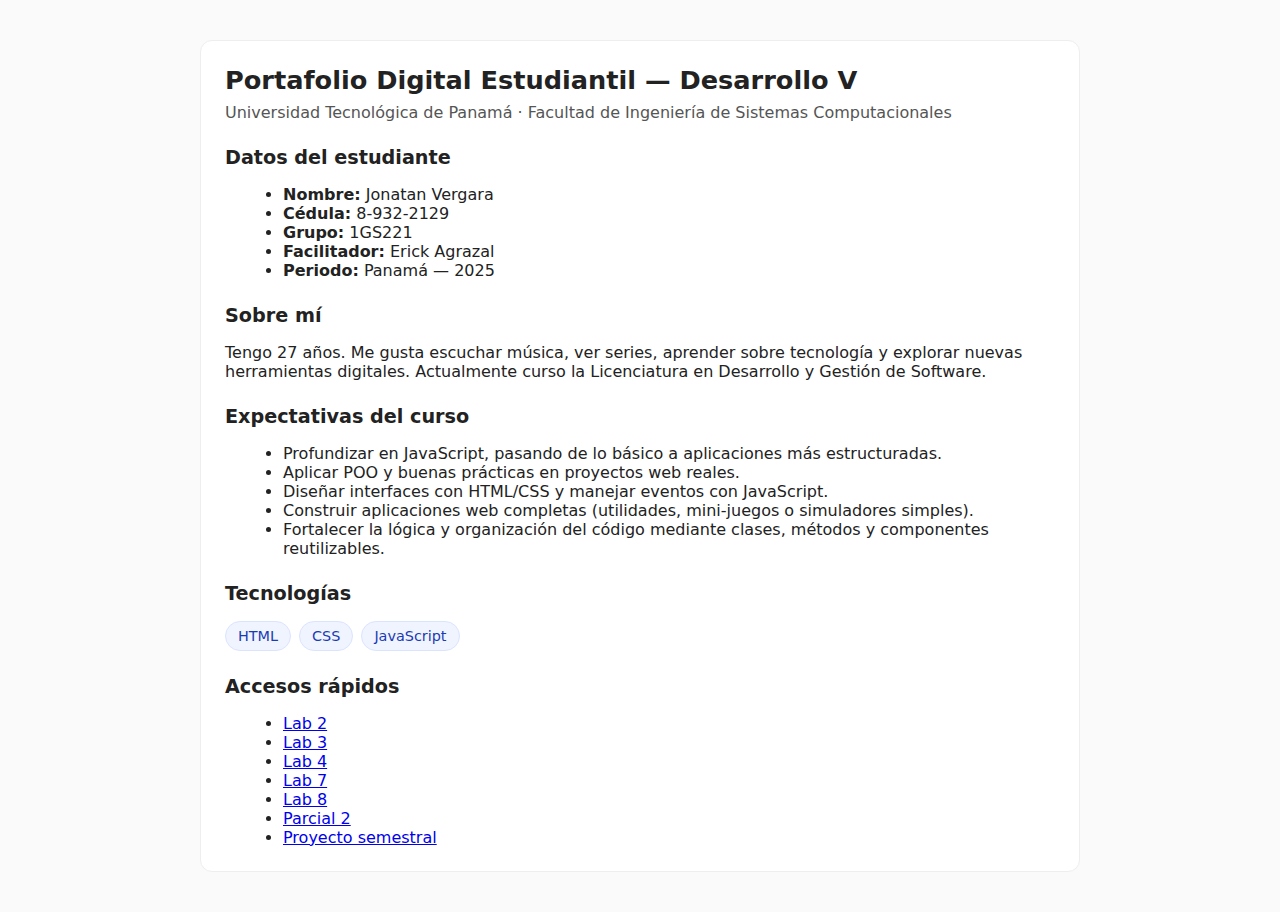
<file: presentacion/index.html>
<!DOCTYPE html>
<html lang="es">
<head>
  <meta charset="UTF-8" />
  <meta name="viewport" content="width=device-width, initial-scale=1.0" />
  <title>Presentación — Jonatan Vergara</title>
  <link rel="stylesheet" href="./style.css" />
</head>
<body>
  <main class="container">
    <header>
      <h1>Portafolio Digital Estudiantil — Desarrollo V</h1>
      <p>Universidad Tecnológica de Panamá · Facultad de Ingeniería de Sistemas Computacionales</p>
    </header>

    <section class="id">
      <h2>Datos del estudiante</h2>
      <ul>
        <li><strong>Nombre:</strong> Jonatan Vergara</li>
        <li><strong>Cédula:</strong> 8-932-2129</li>
        <li><strong>Grupo:</strong> 1GS221</li>
        <li><strong>Facilitador:</strong> Erick Agrazal</li>
        <li><strong>Periodo:</strong> Panamá — 2025</li>
      </ul>
    </section>

    <section>
      <h2>Sobre mí</h2>
      <p>Tengo 27 años. Me gusta escuchar música, ver series, aprender sobre tecnología y explorar nuevas herramientas digitales. Actualmente curso la Licenciatura en Desarrollo y Gestión de Software.</p>
    </section>

    <section>
      <h2>Expectativas del curso</h2>
      <ul>
        <li>Profundizar en JavaScript, pasando de lo básico a aplicaciones más estructuradas.</li>
        <li>Aplicar POO y buenas prácticas en proyectos web reales.</li>
        <li>Diseñar interfaces con HTML/CSS y manejar eventos con JavaScript.</li>
        <li>Construir aplicaciones web completas (utilidades, mini‑juegos o simuladores simples).</li>
        <li>Fortalecer la lógica y organización del código mediante clases, métodos y componentes reutilizables.</li>
      </ul>
    </section>

    <section>
      <h2>Tecnologías</h2>
      <ul class="tags">
        <li>HTML</li>
        <li>CSS</li>
        <li>JavaScript</li>
      </ul>
    </section>

    <section>
      <h2>Accesos rápidos</h2>
      <ul>
        <li><a href="../..//laboratorios/lab2/index.html">Lab 2</a></li>
        <li><a href="../..//laboratorios/lab3/index.html">Lab 3</a></li>
        <li><a href="../..//laboratorios/lab4/index.html">Lab 4</a></li>
        <li><a href="../..//laboratorios/lab7/index.html">Lab 7</a></li>
        <li><a href="../..//laboratorios/lab8/index.html">Lab 8</a></li>
        <li><a href="../..//parciales/parcial2/index.html">Parcial 2</a></li>
        <li><a href="../..//semestral/index.html">Proyecto semestral</a></li>
      </ul>
    </section>
  </main>
</body>
</html>
</file>
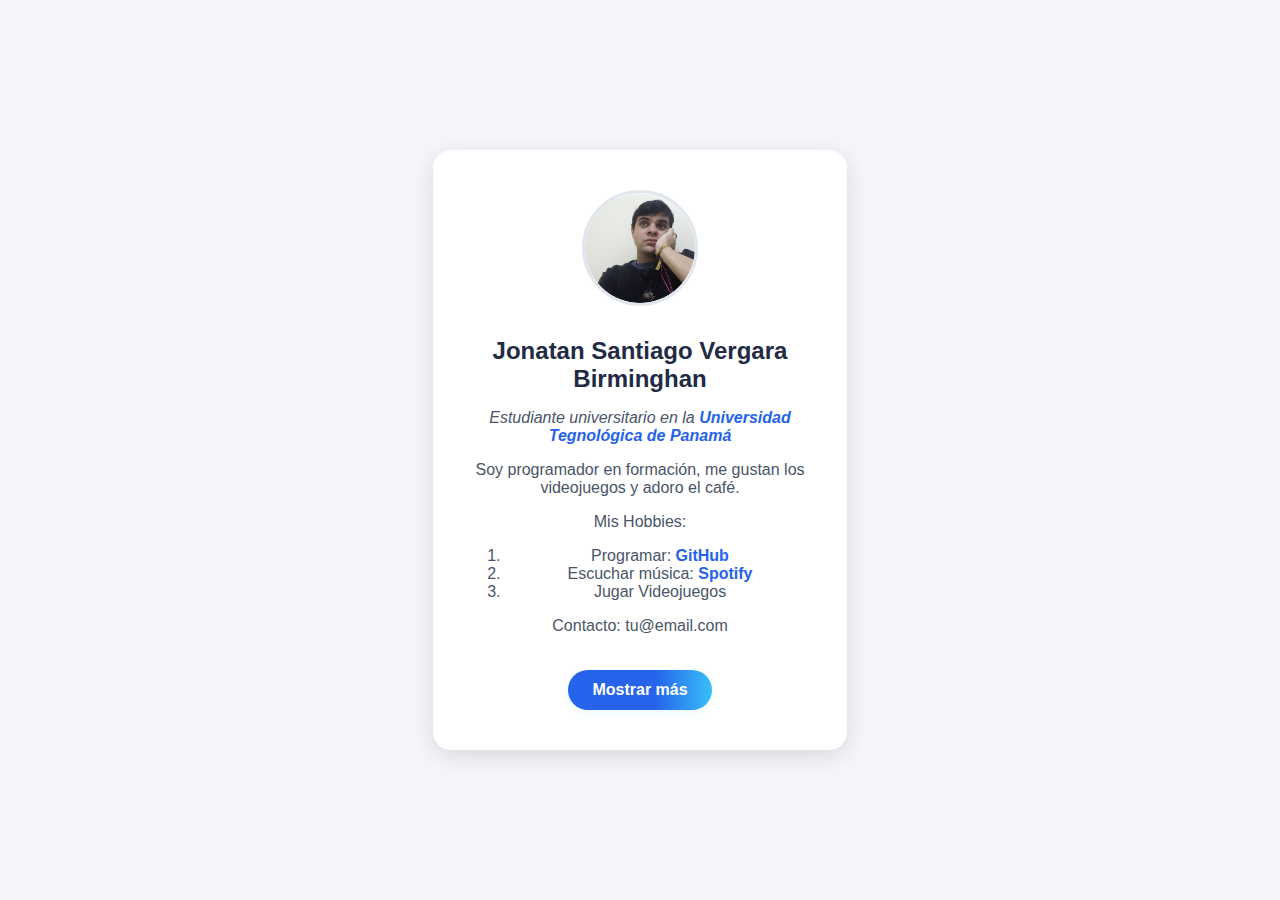
<file: prueba_diagnostica/index.html>
<!DOCTYPE html>
<html lang="en">

<head>
    <meta charset="UTF-8">
    <meta name="viewport" content="width=device-width, initial-scale=1.0">
    <title>Tarjeta de presentación</title>
    <link rel="stylesheet" href="assets/styles.css">
</head>

<body>
    <div class="card">
        <img src="images\Jonatan.png" alt="Jonatan profile picture">
        <h1>Jonatan Santiago Vergara Birminghan</h1>
        <p><em>Estudiante universitario en la <strong><a href="https://utp.ac.pa/">Universidad Tegnológica de
                        Panamá</a></strong></em></p>
        <p>Soy programador en formación, me gustan los videojuegos y adoro el café.</p>
        <p>Mis Hobbies:</p>
        <ol>
            <li>Programar: <a href="https://github.com/Arthurink"><Strong>GitHub</Strong></a></li>
            <li>Escuchar música: <a
                    href="https://open.spotify.com/user/12141172684?si=7f1b3d51fad944ee&nd=1"><strong>Spotify</strong></a>
            </li>
            <li>Jugar Videojuegos</li>
        </ol>
        <p>Contacto: tu@email.com</p>
        <button id="toggleBtn">Mostrar más</button>
        <p id="extraInfo" style="display:none; margin-top:1rem;">
            Me interesa el desarrollo web y aprender nuevos lenguajes de programación. Disfruto colaborar en proyectos y compartir conocimientos con otros estudiantes.
        </p>
    </div>
    <script>
        const btn = document.getElementById('toggleBtn');
        const extra = document.getElementById('extraInfo');
        btn.addEventListener('click', function() {
            if (extra.style.display === 'none') {
                extra.style.display = 'block';
                btn.textContent = 'Mostrar menos';
            } else {
                extra.style.display = 'none';
                btn.textContent = 'Mostrar más';
            }
        });
    </script>
</body>

</html>
</file>
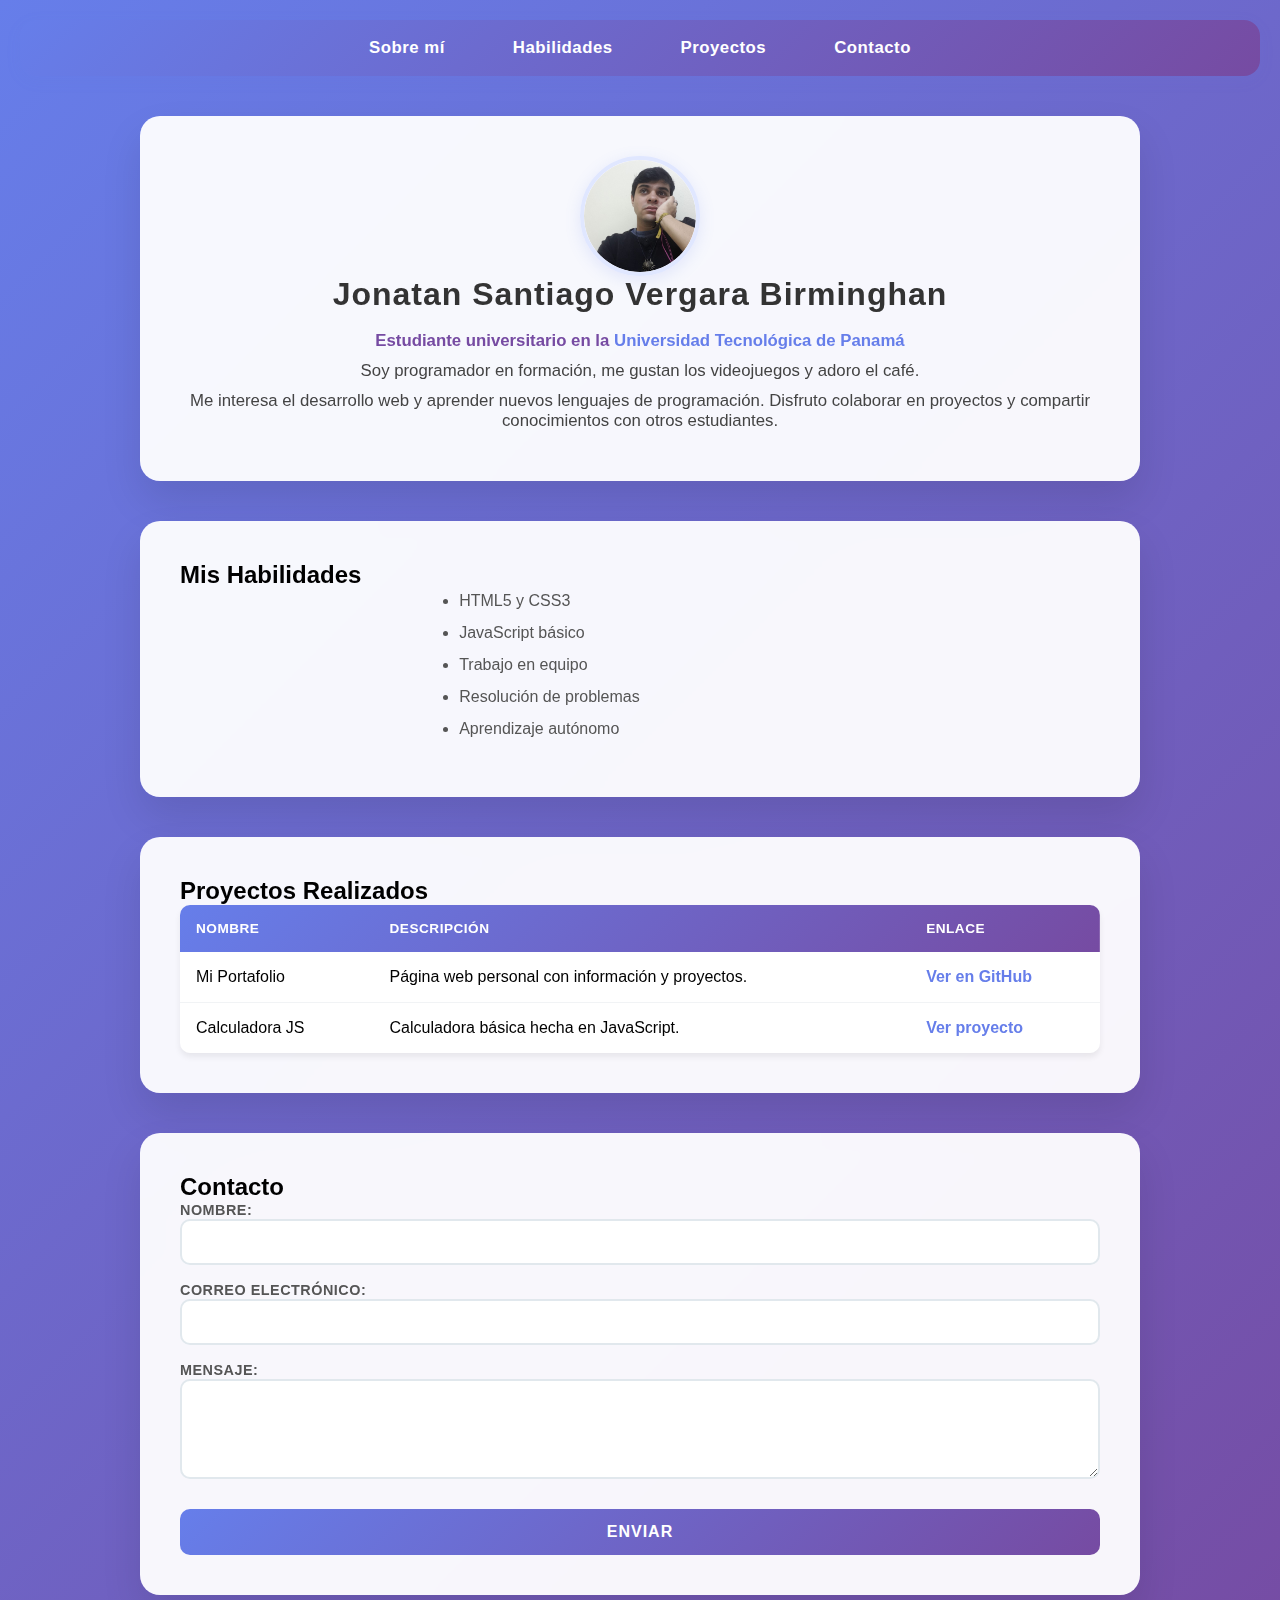
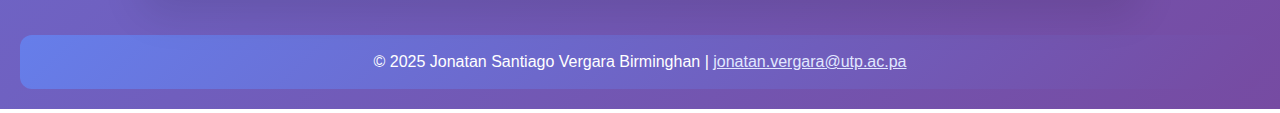
<file: laboratorios/lab2/index.html>
<!DOCTYPE html>
<html lang="es">
<head>
    <meta charset="UTF-8">
    <meta name="viewport" content="width=device-width, initial-scale=1.0">
    <title>Jonatan Vergara | Página Personal</title>
    <link rel="stylesheet" href="assets/styles.css">
    <link rel="icon" href="favicon.ico">
</head>
<body>
    <header>
        <nav>
            <ul>
                <li><a href="#sobre-mi">Sobre mí</a></li>
                <li><a href="#habilidades">Habilidades</a></li>
                <li><a href="#proyectos">Proyectos</a></li>
                <li><a href="#contacto">Contacto</a></li>
            </ul>
        </nav>
    </header>

    <main>
        <!-- Sobre mí -->
        <section id="sobre-mi" class="container">
            <img src="images/Jonatan.png" alt="Foto de Jonatan" style="width:120px; border-radius:50%; margin: 0 auto; display:block;">
            <h1>Jonatan Santiago Vergara Birminghan</h1>
            <p><em>Estudiante universitario en la <strong><a href="https://utp.ac.pa/">Universidad Tecnológica de Panamá</a></strong></em></p>
            <p>Soy programador en formación, me gustan los videojuegos y adoro el café.</p>
            <p>Me interesa el desarrollo web y aprender nuevos lenguajes de programación. Disfruto colaborar en proyectos y compartir conocimientos con otros estudiantes.</p>
        </section>

        <!-- Habilidades -->
        <section id="habilidades" class="container">
            <h2>Mis Habilidades</h2>
            <ul>
                <li>HTML5 y CSS3</li>
                <li>JavaScript básico</li>
                <li>Trabajo en equipo</li>
                <li>Resolución de problemas</li>
                <li>Aprendizaje autónomo</li>
            </ul>
        </section>

        <!-- Proyectos -->
        <section id="proyectos" class="container">
            <h2>Proyectos Realizados</h2>
            <table>
                <thead>
                    <tr>
                        <th>Nombre</th>
                        <th>Descripción</th>
                        <th>Enlace</th>
                    </tr>
                </thead>
                <tbody>
                    <tr>
                        <td>Mi Portafolio</td>
                        <td>Página web personal con información y proyectos.</td>
                        <td><a href="https://github.com/Arthurink">Ver en GitHub</a></td>
                    </tr>
                    <tr>
                        <td>Calculadora JS</td>
                        <td>Calculadora básica hecha en JavaScript.</td>
                        <td><a href="#">Ver proyecto</a></td>
                    </tr>
                </tbody>
            </table>
        </section>

        <!-- Formulario de contacto -->
        <section id="contacto" class="container">
            <h2>Contacto</h2>
            <form>
                <label for="nombre">Nombre:</label>
                <input type="text" id="nombre" name="nombre" required>

                <label for="email">Correo electrónico:</label>
                <input type="email" id="email" name="email" required>

                <label for="mensaje">Mensaje:</label>
                <textarea id="mensaje" name="mensaje" rows="4" required></textarea>

                <button type="submit" class="btn">Enviar</button>
            </form>
        </section>
    </main>

    <footer>
        <p>&copy; 2025 Jonatan Santiago Vergara Birminghan | <a href="mailto:jonatan.vergara@utp.ac.pa">jonatan.vergara@utp.ac.pa</a></p>
    </footer>
</body>
</html>
</file>
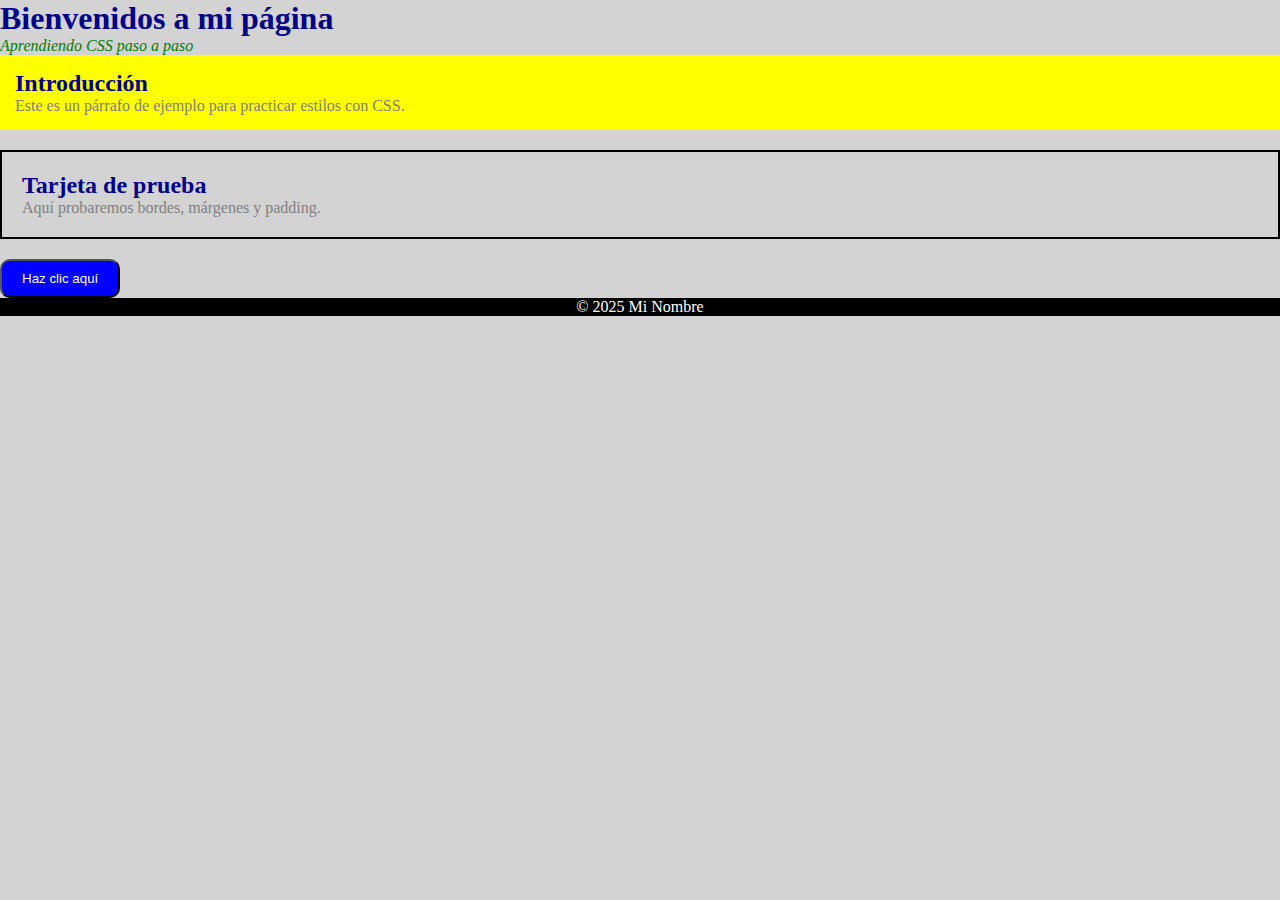
<file: laboratorios/lab4/index.html>
<!DOCTYPE html>
<html lang="es">
<head>
  <meta charset="UTF-8">
  <meta name="viewport" content="width=device-width, initial-scale=1.0">
  <title>Mi Primera Página con CSS</title>
  <link rel="stylesheet" href="assets/styles.css">
</head>
<body>
  <header>
    <h1>Bienvenidos a mi página</h1>
    <p class="subtitulo">Aprendiendo CSS paso a paso</p>
  </header>

  <main>
    <section id="intro">
      <h2>Introducción</h2>
      <p>Este es un párrafo de ejemplo para practicar estilos con CSS.</p>
    </section>

    <section class="tarjeta">
      <h2>Tarjeta de prueba</h2>
      <p>Aquí probaremos bordes, márgenes y padding.</p>
    </section>

    <button>Haz clic aquí</button>
  </main>

  <footer>
    <p>&copy; 2025 Mi Nombre</p>
  </footer>
</body>
</html>
</file>
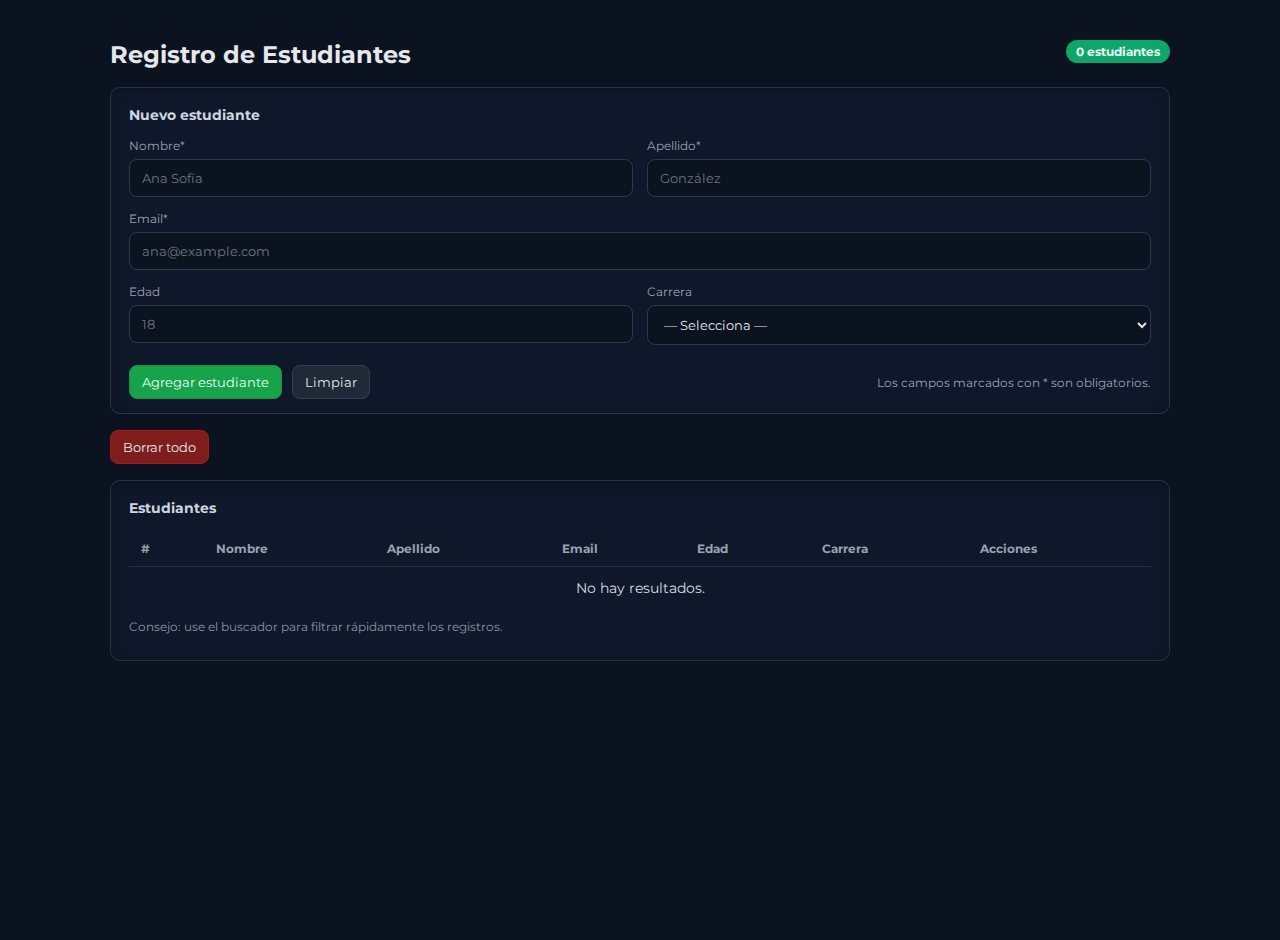
<file: laboratorios/lab7/index.html>
<!DOCTYPE html>
<html lang="es">
<head>
  <meta charset="UTF-8">
  <meta name="viewport" content="width=device-width, initial-scale=1.0">
  <title>Registro de Estudiantes</title>
  <link rel="stylesheet" href="style.css">
  <link href="https://fonts.googleapis.com/css2?family=Montserrat:wght@400;600&display=swap" rel="stylesheet">
</head>
<body>
  <div class="app">
    <header class="app-header">
      <h1>Registro de Estudiantes</h1>
      <span id="badgeCount" class="count-badge">0 estudiantes</span>
    </header>

    <section class="card">
      <h2 class="card-title">Nuevo estudiante</h2>
      <form id="studentForm" class="form-grid" novalidate>
        <div class="field">
          <label for="nombre">Nombre*</label>
          <input type="text" id="nombre" placeholder="Ana Sofía" required>
        </div>
        <div class="field">
          <label for="apellido">Apellido*</label>
          <input type="text" id="apellido" placeholder="González" required>
        </div>

        <div class="field field-span-2">
          <label for="email">Email*</label>
          <input type="email" id="email" placeholder="ana@example.com" required>
        </div>

        <div class="field">
          <label for="edad">Edad</label>
          <input type="number" id="edad" min="18" max="100" placeholder="18" required>
        </div>
        <div class="field">
          <label for="carrera">Carrera</label>
          <select id="carrera" required>
            <option value="" selected>— Selecciona —</option>
            <option>Ingeniería de Software</option>
            <option>Ingeniería en Sistemas</option>
            <option>Diseño UX</option>
            <option>Redes y Telecomunicaciones</option>
          </select>
        </div>

        <div class="form-actions">
          <button type="submit" class="btn btn-success">Agregar estudiante</button>
          <button type="button" id="limpiar" class="btn">Limpiar</button>
          <span class="hint">Los campos marcados con * son obligatorios.</span>
        </div>
      </form>
    </section>

    <div class="toolbar">
      <button id="eliminarTodo" class="btn btn-danger">Borrar todo</button>
    </div>

    <section class="card">
      <h2 class="card-title">Estudiantes</h2>
      <div class="table-wrapper">
        <table class="table" id="tabla">
          <thead>
            <tr>
              <th>#</th>
              <th>Nombre</th>
              <th>Apellido</th>
              <th>Email</th>
              <th>Edad</th>
              <th>Carrera</th>
              <th>Acciones</th>
            </tr>
          </thead>
          <tbody id="tbody">
            <tr class="empty-row"><td colspan="7">No hay resultados.</td></tr>
          </tbody>
        </table>
      </div>
      <p class="note">Consejo: use el buscador para filtrar rápidamente los registros.</p>
    </section>
  </div>

  <script src="script.js"></script>
</body>
</html>
</file>
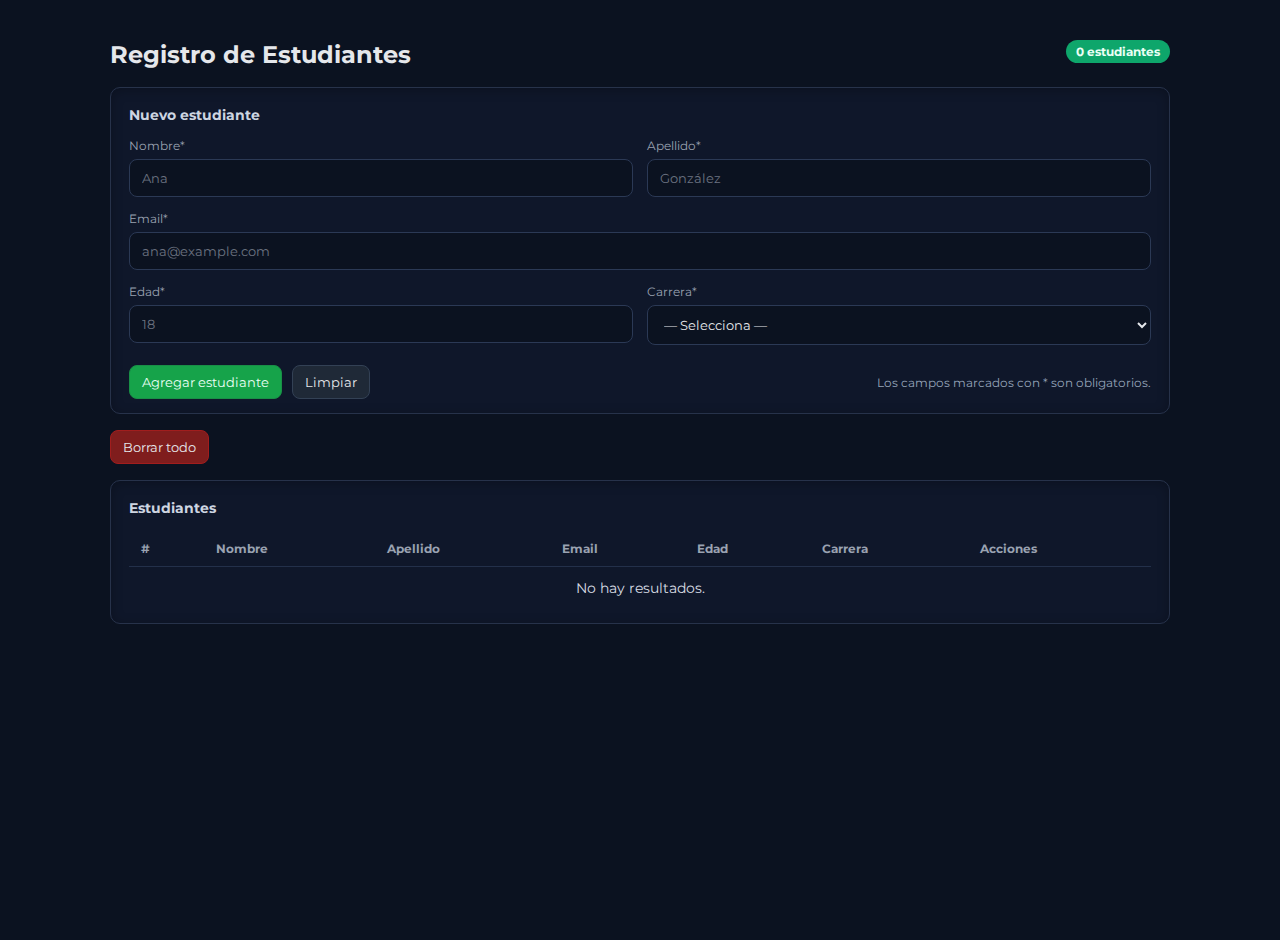
<file: laboratorios/lab8/index.html>
<!DOCTYPE html>
<html lang="es">
<head>
  <meta charset="UTF-8" />
  <meta name="viewport" content="width=device-width, initial-scale=1.0" />
  <title>Lab 8 - Registro de Estudiantes</title>
  <link rel="stylesheet" href="style.css" />
  <link href="https://fonts.googleapis.com/css2?family=Montserrat:wght@400;600;700&display=swap" rel="stylesheet">
</head>
<body>
  <div class="app">
    <header class="app-header">
      <h1>Registro de Estudiantes</h1>
      <span id="badgeCount" class="count-badge">0 estudiantes</span>
    </header>

    <section class="card">
      <h2 class="card-title">Nuevo estudiante</h2>
      <form id="studentForm" class="form-grid" novalidate>
        <div class="field">
          <label for="nombre">Nombre*</label>
          <input id="nombre" type="text" placeholder="Ana" required />
        </div>
        <div class="field">
          <label for="apellido">Apellido*</label>
          <input id="apellido" type="text" placeholder="González" required />
        </div>
        <div class="field field-span-2">
          <label for="email">Email*</label>
          <input id="email" type="email" placeholder="ana@example.com" required />
        </div>
        <div class="field">
          <label for="edad">Edad*</label>
          <input id="edad" type="number" min="18" max="100" placeholder="18" required />
        </div>
        <div class="field">
          <label for="carrera">Carrera*</label>
          <select id="carrera" required>
            <option value="" selected>— Selecciona —</option>
            <option>Ingeniería de Software</option>
            <option>Ingeniería en Sistemas</option>
            <option>Diseño UX</option>
            <option>Redes y Telecomunicaciones</option>
          </select>
        </div>
        <div class="form-actions">
          <button type="submit" class="btn btn-success">Agregar estudiante</button>
          <button type="button" id="limpiar" class="btn">Limpiar</button>
          <span class="hint">Los campos marcados con * son obligatorios.</span>
        </div>
      </form>
    </section>

    <div class="toolbar">
      <button id="eliminarTodo" class="btn btn-danger">Borrar todo</button>
    </div>

    <section class="card">
      <h2 class="card-title">Estudiantes</h2>
      <div class="table-wrapper">
        <table class="table" id="tabla">
          <thead>
            <tr>
              <th>#</th>
              <th>Nombre</th>
              <th>Apellido</th>
              <th>Email</th>
              <th>Edad</th>
              <th>Carrera</th>
              <th>Acciones</th>
            </tr>
          </thead>
          <tbody id="tbody">
            <tr class="empty-row"><td colspan="7">No hay resultados.</td></tr>
          </tbody>
        </table>
      </div>
    </section>
  </div>

  <script src="script.js"></script>
</body>
</html>
</file>
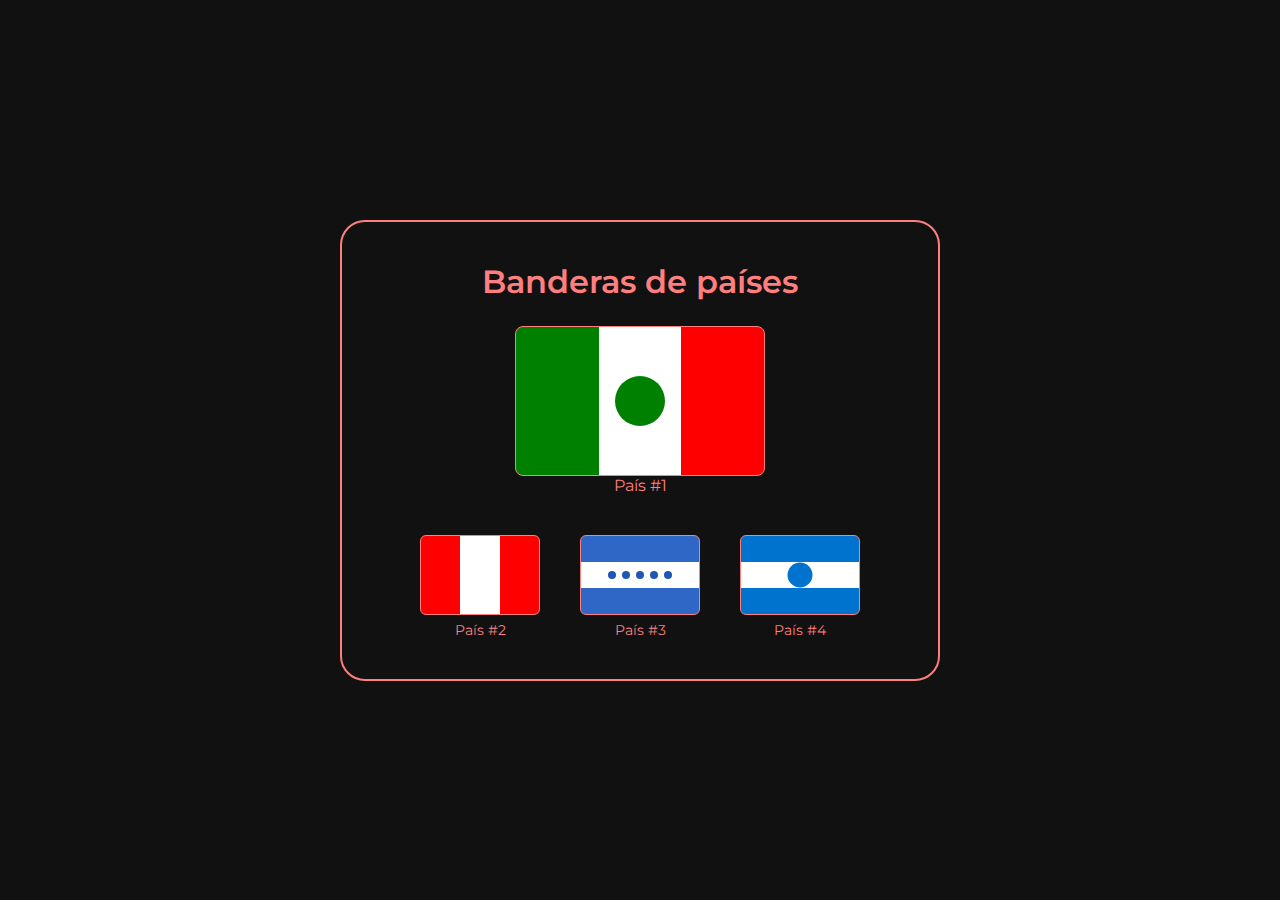
<file: parciales/parcial2/index.html>
<!DOCTYPE html>
<html lang="es">

<head>
    <meta charset="UTF-8">
    <meta name="viewport" content="width=device-width, initial-scale=1.0">
    <title>Banderas de países</title>
    <link href="https://fonts.googleapis.com/css2?family=Montserrat:wght@400;600&display=swap" rel="stylesheet">
    <link rel="stylesheet" href="assets/styles.css">
</head>

<body>
    <main class="container">
        <h1>Banderas de países</h1>

        <section class="hero">
            <div class="flag mexico"></div>
            <p>País #1</p>
        </section>

        <section class="flags-row">
            <div class="flag-box">
                <div class="flag peru"></div>
                <p>País #2</p>
            </div>

            <div class="flag-box">
                <div class="flag honduras"></div>
                <p>País #3</p>
            </div>

            <div class="flag-box">
                <div class="flag nicaragua"></div>
                <p>País #4</p>
            </div>
        </section>

    </main>
</body>

</html>
</file>
<file: presentacion/style.css>
* { box-sizing: border-box; }
body { margin: 0; font-family: system-ui, -apple-system, Segoe UI, Roboto, Arial, sans-serif; background: #fafafa; color: #222; }
.container { max-width: 880px; margin: 40px auto; padding: 24px; background: #fff; border: 1px solid #eee; border-radius: 12px; }
header h1 { margin: 0 0 8px; font-size: 1.6rem; }
header p { margin: 0 0 16px; color: #555; }
h2 { margin-top: 24px; font-size: 1.2rem; }
ul { margin: 8px 0 0 18px; }
.tags { display: flex; gap: 8px; list-style: none; padding: 0; margin-left: 0; }
.tags li { background: #f0f4ff; color: #1a3bb3; border: 1px solid #dbe4ff; border-radius: 20px; padding: 6px 12px; font-size: 0.9rem; }
</file>
<file: prueba_diagnostica/assets/styles.css>
body {
    background: #f4f6fb;
    min-height: 100vh;
    display: flex;
    justify-content: center;
    align-items: center;
    font-family: 'Segoe UI', Arial, sans-serif;
    margin: 0;
}

.card {
    background: #fff;
    border-radius: 18px;
    box-shadow: 0 6px 24px rgba(0,0,0,0.12);
    padding: 2.5rem 2rem;
    max-width: 350px;
    width: 100%;
    text-align: center;
}

.card img {
    width: 110px;
    height: 110px;
    object-fit: cover;
    border-radius: 50%;
    margin-bottom: 1.2rem;
    border: 3px solid #e0e6ed;
}

.card h1 {
    font-size: 1.5rem;
    margin: 0.5rem 0 0.7rem 0;
    color: #222b45;
}

.card p, .card ol {
    color: #4a5568;
    font-size: 1rem;
    margin-bottom: 1rem;
}

.card a {
    color: #2563eb;
    text-decoration: none;
}

.card a:hover {
    text-decoration: underline;
}

.card button {
    margin-top: 1.2rem;
    padding: 0.7rem 1.5rem;
    background: linear-gradient(90deg, #2563eb 60%, #38bdf8 100%);
    color: #fff;
    border: none;
    border-radius: 25px;
    font-size: 1rem;
    font-weight: 600;
    cursor: pointer;
    box-shadow: 0 2px 8px rgba(56,189,248,0.12);
    transition: background 0.2s, transform 0.2s;
}

.card button:hover {
    background: linear-gradient(90deg, #1e40af 60%, #0ea5e9 100%);
    transform: translateY(-2px) scale(1.03);
}
</file>
<file: laboratorios/lab4/assets/styles.css>
* {
    margin: 0;
    padding: 0;
    box-sizing: border-box;
}

body {
    background: lightgrey;
    margin: 0;
    padding: 0;
}

h1 {
    color: darkblue;
}

h2 {
    color: darkblue;
}

p {
    color: gray;
    font-size: 16px;
}

.subtitulo {
    color: green;
    font-style: italic;
}

#intro {
    background: yellow;
    padding: 15px 15px 15px 15px;
}

.tarjeta {
    border: solid;
    border-width: 2px;
    padding: 20px 20px 20px 20px;
    margin-top: 20px;
    margin-bottom: 20px;
}

button {
    background-color: blue;
    color: white;
    padding: 10px 20px;
    border-radius: 10px;
}

button:hover {
    background-color: darkblue;
    color: white;
    padding: 10px 20px;
    border-radius: 10px;
}

footer > p {
    text-align: center;
    background-color: black;
    color: white;
}
</file>
<file: laboratorios/lab7/style.css>
* { box-sizing: border-box; font-family: 'Montserrat', sans-serif; }
html, body { height: 100%; }
body {
  margin: 0;
  background: #0b1220; /* fondo oscuro */
  color: #e5e7eb;      /* texto claro */
}

.app { max-width: 1100px; margin: 40px auto; padding: 0 20px; }

.app-header { position: relative; margin-bottom: 18px; }
.app-header h1 { margin: 0; font-size: 24px; font-weight: 700; }
.count-badge {
  position: absolute; right: 0; top: 0;
  background: #0ea66b; color: #eafff5;
  border-radius: 14px; padding: 4px 10px; font-size: 12px; font-weight: 700;
}

.card { background:#0f172a; border:1px solid #27324a; border-radius: 10px; padding: 18px 18px 14px; margin: 16px 0; box-shadow: 0 2px 12px rgba(0,0,0,.25) inset; }
.card-title { margin: 0 0 14px; font-size: 14px; color:#cdd5e1; font-weight: 700; }

.form-grid { display: grid; grid-template-columns: 1fr 1fr; gap: 14px; }
.field { display:flex; flex-direction:column; gap:6px; }
.field-span-2 { grid-column: span 2; }
.field label { font-size: 12px; color:#9aa2b1; }
.field input, .field select {
  background:#0b1220; border:1px solid #2b3955; color:#e5e7eb;
  border-radius: 8px; padding: 10px 12px; outline: none;
}
.field input::placeholder { color:#6b7280; }

.form-actions { grid-column: span 2; display:flex; align-items:center; gap:10px; margin-top: 6px; }
.btn { background:#1f2937; color:#e5e7eb; border:1px solid #334155; padding:8px 12px; border-radius:8px; cursor:pointer; transition:transform .1s, box-shadow .1s, background-color .2s; }
.btn:hover { transform: translate(-1px,-1px); box-shadow: 0 4px 10px rgba(0,0,0,.3); }
.btn:active { transform: translate(1px,1px); box-shadow: none; }
.btn-success { background:#16a34a; border-color:#198f47; color:#eafff5; }
.btn-success:hover { background:#169a47; }
.btn-danger { background:#7f1d1d; border-color:#a11d1d; }

.hint { margin-left: auto; font-size: 12px; color:#94a3b8; }

.toolbar { display:flex; justify-content:flex-start; margin: 6px 0 10px; }

.table-wrapper { overflow-x: auto; }
.table { width: 100%; border-collapse: collapse; }
.table thead th { text-align:left; font-size:12px; color:#9aa2b1; font-weight:700; padding:10px 12px; border-bottom:1px solid #23304a; }
.table tbody td { padding:12px; border-bottom:1px solid #1d2841; font-size:14px; color:#d7dce3; }
.table tbody tr:last-child td { border-bottom: none; }
.table .actions { display:flex; gap:8px; }
.empty-row td { text-align:center; color:#8a93a7; padding:20px; }

.note { margin-top: 10px; font-size: 12px; color:#8a93a7; }
</file>
<file: laboratorios/lab8/style.css>
* { box-sizing: border-box; font-family: 'Montserrat', sans-serif; }
html, body { height: 100%; }
body { margin: 0; background: #0b1220; color: #e5e7eb; }
.app { max-width: 1100px; margin: 40px auto; padding: 0 20px; }
.app-header { position: relative; margin-bottom: 18px; }
.app-header h1 { margin: 0; font-size: 24px; font-weight: 700; }
.count-badge { position:absolute; right:0; top:0; background:#0ea66b; color:#eafff5; border-radius:14px; padding:4px 10px; font-size:12px; font-weight:700; }
.card { background:#0f172a; border:1px solid #27324a; border-radius:10px; padding:18px 18px 14px; margin:16px 0; box-shadow: 0 2px 12px rgba(0,0,0,.25) inset; }
.card-title { margin:0 0 14px; font-size:14px; color:#cdd5e1; font-weight:700; }
.form-grid { display:grid; grid-template-columns:1fr 1fr; gap:14px; }
.field { display:flex; flex-direction:column; gap:6px; }
.field-span-2 { grid-column: span 2; }
.field label { font-size:12px; color:#9aa2b1; }
.field input, .field select { background:#0b1220; border:1px solid #2b3955; color:#e5e7eb; border-radius:8px; padding:10px 12px; outline:none; }
.field input::placeholder { color:#6b7280; }
.form-actions { grid-column: span 2; display:flex; align-items:center; gap:10px; margin-top: 6px; }
.btn { background:#1f2937; color:#e5e7eb; border:1px solid #334155; padding:8px 12px; border-radius:8px; cursor:pointer; transition:transform .1s, box-shadow .1s, background-color .2s; }
.btn:hover { transform: translate(-1px,-1px); box-shadow: 0 4px 10px rgba(0,0,0,.3); }
.btn:active { transform: translate(1px,1px); box-shadow: none; }
.btn-success { background:#16a34a; border-color:#198f47; color:#eafff5; }
.btn-success:hover { background:#169a47; }
.btn-danger { background:#7f1d1d; border-color:#a11d1d; }
.hint { margin-left:auto; font-size:12px; color:#94a3b8; }
.toolbar { display:flex; justify-content:flex-start; margin:6px 0 10px; }
.table-wrapper { overflow-x:auto; }
.table { width:100%; border-collapse: collapse; }
.table thead th { text-align:left; font-size:12px; color:#9aa2b1; font-weight:700; padding:10px 12px; border-bottom:1px solid #23304a; }
.table tbody td { padding:12px; border-bottom:1px solid #1d2841; font-size:14px; color:#d7dce3; }
.table tbody tr:last-child td { border-bottom:none; }
.table .actions { display:flex; gap:8px; }
.empty-row td { text-align:center; color:#8a93a7; padding:20px; }
</file>
<file: parciales/parcial2/assets/styles.css>
* {
  margin: 0;
  padding: 0;
  box-sizing: border-box;
  font-family: 'Montserrat';
}

body {
  background-color: #111;
  color: #ff7f7f;
  display: flex;
  justify-content: center;
  align-items: center;
  min-height: 100vh;
}

.container {
  border: 2px solid #ff7f7f;
  border-radius: 25px;
  padding: 40px;
  width: 90%;
  max-width: 600px;
  text-align: center;
}

h1 {
  margin-bottom: 25px;
  font-weight: 600;
}

.hero {
  display: flex;
  flex-direction: column;
  align-items: center;
  margin-bottom: 40px;
}

.hero .flag {
  width: 250px;
  height: 150px;
  border: 1px solid #ff7f7f;
  border-radius: 8px;
}

.flags-row {
  display: flex;
  justify-content: center;
  gap: 40px;
  flex-wrap: wrap;
  margin-top: 20px;
}

.flag-box {
  display: flex;
  flex-direction: column;
  align-items: center;
}

.flag-box .flag {
  width: 120px;
  height: 80px;
  border: 1px solid #ff7f7f;
  border-radius: 6px;
  margin-bottom: 6px;
}

.flag-box p {
  font-size: 0.9rem;
  text-align: center;
}

.mexico {
  background: linear-gradient(to right, green 33.33%, white 33.33% 66.66%, red 66.66%);
  position: relative;
}
.mexico::after {
  content: "";
  position: absolute;
  top: 50%;
  left: 50%;
  transform: translate(-50%, -50%);
  width: 50px;
  height: 50px;
  background-color: green;
  border-radius: 50%;
}

.peru {
  background: linear-gradient(to right, red 33.33%, white 33.33% 66.66%, red 66.66%);
}

.honduras {
  background: linear-gradient(to bottom,#2f67c6 33.33%,#ffffff 33.33% 66.66%,#2f67c6 66.66%);
  position: relative;
  border-radius: 6px;
}

.honduras::after {
  content: "";
  position: absolute;
  top: 50%;
  left: 50%;
  width: 8px;
  height: 8px;
  background: #1f57b3;
  border-radius: 50%;
  transform: translate(-50%, -50%);

  box-shadow:
    -28px 0 0 #1f57b3,
    -14px 0 0 #1f57b3,
     14px 0 0 #1f57b3,
     28px 0 0 #1f57b3;
}

.nicaragua {
  background: linear-gradient(to bottom, #0073cf 33.33%, white 33.33% 66.66%, #0073cf 66.66%);
  position: relative;
}
.nicaragua::after {
  content: "";
  position: absolute;
  top: 50%;
  left: 50%;
  transform: translate(-50%, -50%);
  width: 25px;
  height: 25px;
  background-color: #0073cf;
  border-radius: 50%;
}
</file>
<file: laboratorios/lab2/assets/styles.css>
/* Reset y base */
* {
    margin: 0;
    padding: 0;
    box-sizing: border-box;
}
body {
    font-family: -apple-system, BlinkMacSystemFont, 'Segoe UI', Roboto, Oxygen, Ubuntu, Cantarell, sans-serif;
    background: linear-gradient(135deg, #667eea 0%, #764ba2 100%);
    min-height: 100vh;
    padding: 20px;
}

/* Header y navegación */
header {
    width: 100%;
    margin-bottom: 32px;
    background: linear-gradient(135deg, #667eea 0%, #764ba2 100%);
    border-radius: 16px;
    box-shadow: 0 4px 16px rgba(102, 126, 234, 0.08);
}
nav {
    display: flex;
    justify-content: center;
    align-items: center;
    padding: 18px 0;
}
nav ul {
    list-style: none;
    display: flex;
    gap: 32px;
}
nav a {
    color: #fff;
    text-decoration: none;
    font-weight: 600;
    font-size: 1.05rem;
    letter-spacing: 0.5px;
    padding: 8px 18px;
    border-radius: 8px;
    transition: background 0.2s, color 0.2s;
}
nav a:hover,
nav a:focus {
    background: rgba(255, 255, 255, 0.18);
    color: #e0e7ff;
    text-decoration: none;
}

/* Contenedor principal */
.container {
    background: rgba(255, 255, 255, 0.95);
    backdrop-filter: blur(10px);
    border-radius: 20px;
    box-shadow: 0 20px 40px rgba(0, 0, 0, 0.1);
    padding: 40px;
    width: 100%;
    max-width: 1000px;
    margin: 40px auto 0 auto;
}

/* Imagen de perfil */
.container img {
    display: block;
    margin: 0 auto 24px auto;
    width: 120px;
    height: 120px;
    object-fit: cover;
    border-radius: 50%;
    box-shadow: 0 4px 16px rgba(102, 126, 234, 0.15);
    border: 4px solid #e0e7ff;
}

/* Títulos y textos */
.container h1 {
    color: #333;
    text-align: center;
    margin-bottom: 18px;
    font-size: 2rem;
    font-weight: 700;
    letter-spacing: 1px;
}
h1 {
    color: #333;
    text-align: center;
    margin-bottom: 40px;
    font-size: 2.5rem;
    font-weight: 700;
}
.container p {
    color: #444;
    font-size: 1.05rem;
    margin-bottom: 10px;
    text-align: center;
}
.container em {
    color: #764ba2;
    font-style: normal;
    font-weight: 600;
}
.container a {
    color: #667eea;
    text-decoration: none;
    font-weight: 600;
    transition: color 0.2s;
}
.container a:hover,
.container a:focus {
    color: #764ba2;
    text-decoration: underline;
}

/* Lista de habilidades */
.container ul {
    margin: 0 auto 16px auto;
    max-width: 400px;
    color: #555;
    font-size: 1rem;
    padding-left: 1.2em;
}
.container ul li {
    margin-bottom: 8px;
    line-height: 1.5;
}

/* Tabla de proyectos */
table {
    width: 100%;
    border-collapse: collapse;
    background: white;
    border-radius: 10px;
    overflow: hidden;
    box-shadow: 0 4px 6px rgba(0, 0, 0, 0.07);
}
thead {
    background: linear-gradient(135deg, #667eea 0%, #764ba2 100%);
    color: white;
}
th {
    padding: 16px;
    text-align: left;
    font-weight: 600;
    text-transform: uppercase;
    letter-spacing: 0.5px;
    font-size: 0.85rem;
}
td {
    padding: 16px;
    border-bottom: 1px solid #f1f3f5;
}
tbody tr {
    transition: background-color 0.3s ease;
}
tbody tr:hover {
    background-color: #f8f9fa;
}
tbody tr:last-child td {
    border-bottom: none;
}

/* Formulario de contacto */
label {
    color: #555;
    font-weight: 600;
    margin-bottom: 8px;
    font-size: 0.9rem;
    text-transform: uppercase;
    letter-spacing: 0.5px;
}
input, textarea {
    padding: 12px 16px;
    border: 2px solid #e1e8ed;
    border-radius: 10px;
    font-size: 16px;
    transition: all 0.3s ease;
    background: white;
    width: 100%;
    margin-bottom: 16px;
}
input:focus, textarea:focus {
    outline: none;
    border-color: #667eea;
    box-shadow: 0 0 0 3px rgba(102, 126, 234, 0.1);
}
textarea {
    resize: vertical;
}

/* Botón del formulario */
.btn {
    background: linear-gradient(135deg, #667eea 0%, #764ba2 100%);
    color: white;
    border: none;
    padding: 14px 32px;
    border-radius: 10px;
    font-size: 16px;
    font-weight: 600;
    cursor: pointer;
    transition: all 0.3s ease;
    text-transform: uppercase;
    letter-spacing: 1px;
    width: 100%;
    margin-top: 10px;
}
.btn:hover {
    transform: translateY(-2px);
    box-shadow: 0 8px 20px rgba(102, 126, 234, 0.3);
}
.btn:active {
    transform: translateY(0);
}

/* Footer */
footer {
    margin-top: 40px;
    text-align: center;
    color: #fff;
    background: linear-gradient(135deg, #667eea 0%, #764ba2 100%);
    border-radius: 12px;
    padding: 18px 0;
    font-size: 1rem;
}
footer a {
    color: #e0e7ff;
    text-decoration: underline;
}
footer a:hover {
    color: #fff;
}

/* Responsividad */
@media (max-width: 768px) {
    .container {
        padding: 20px;
    }
    h1 {
        font-size: 2rem;
    }
    table {
        font-size: 14px;
    }
    th, td {
        padding: 12px;
    }
    header {
        border-radius: 10px;
        margin-bottom: 20px;
    }
    nav ul {
        gap: 16px;
    }
    nav a {
        font-size: 0.98rem;
        padding: 7px 10px;
    }
}
</file>
